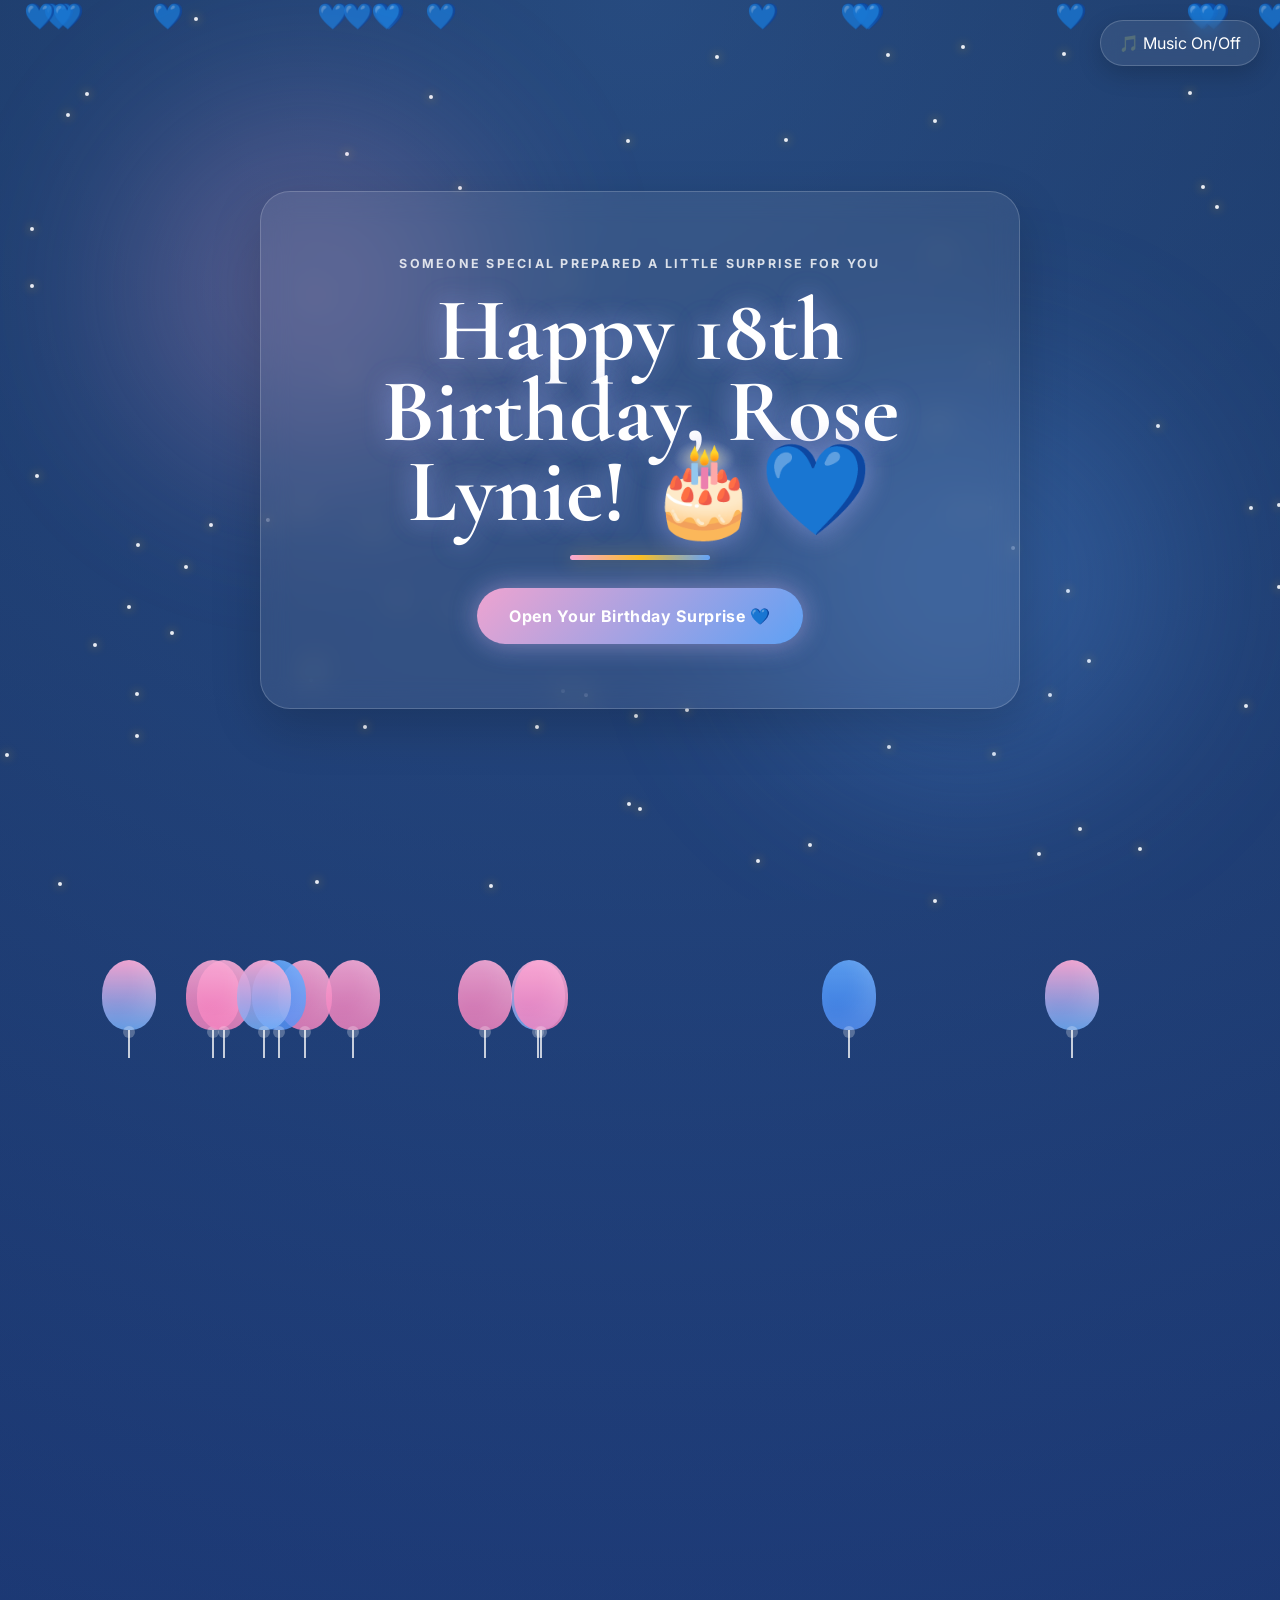
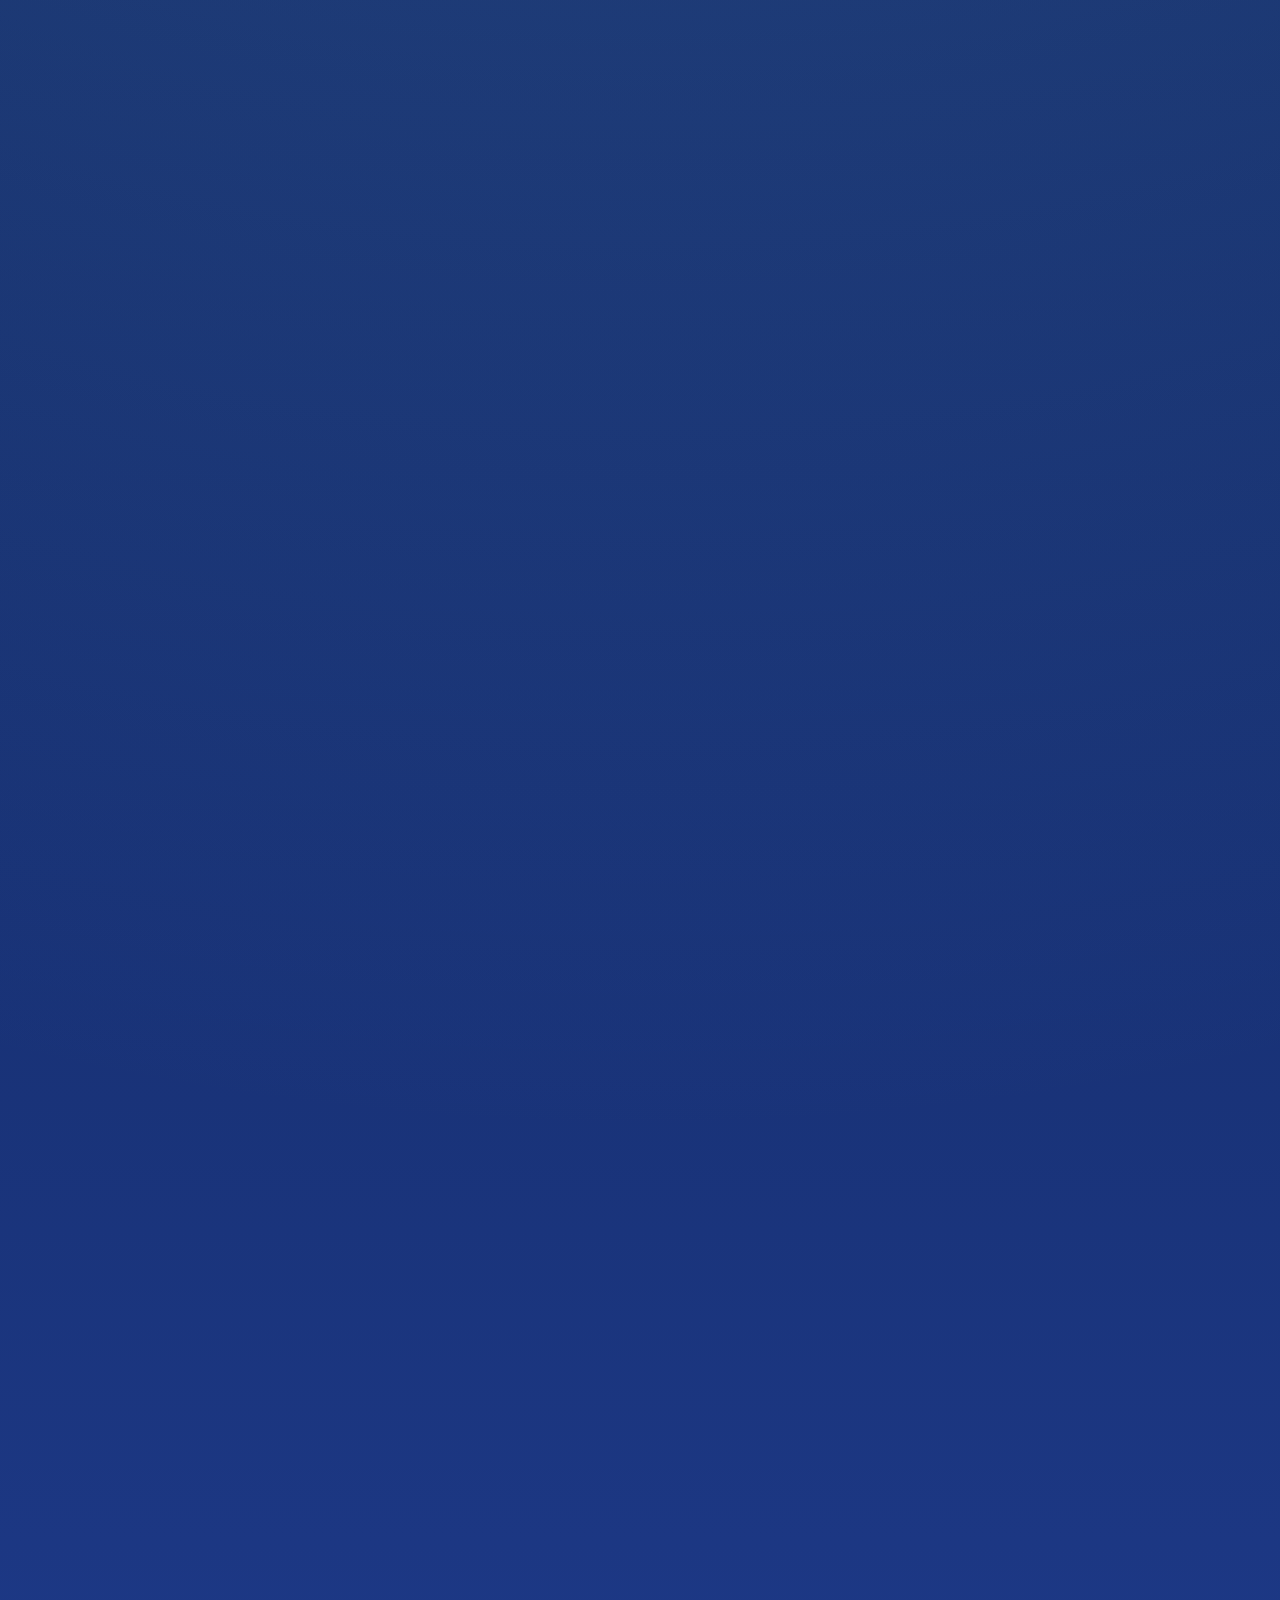
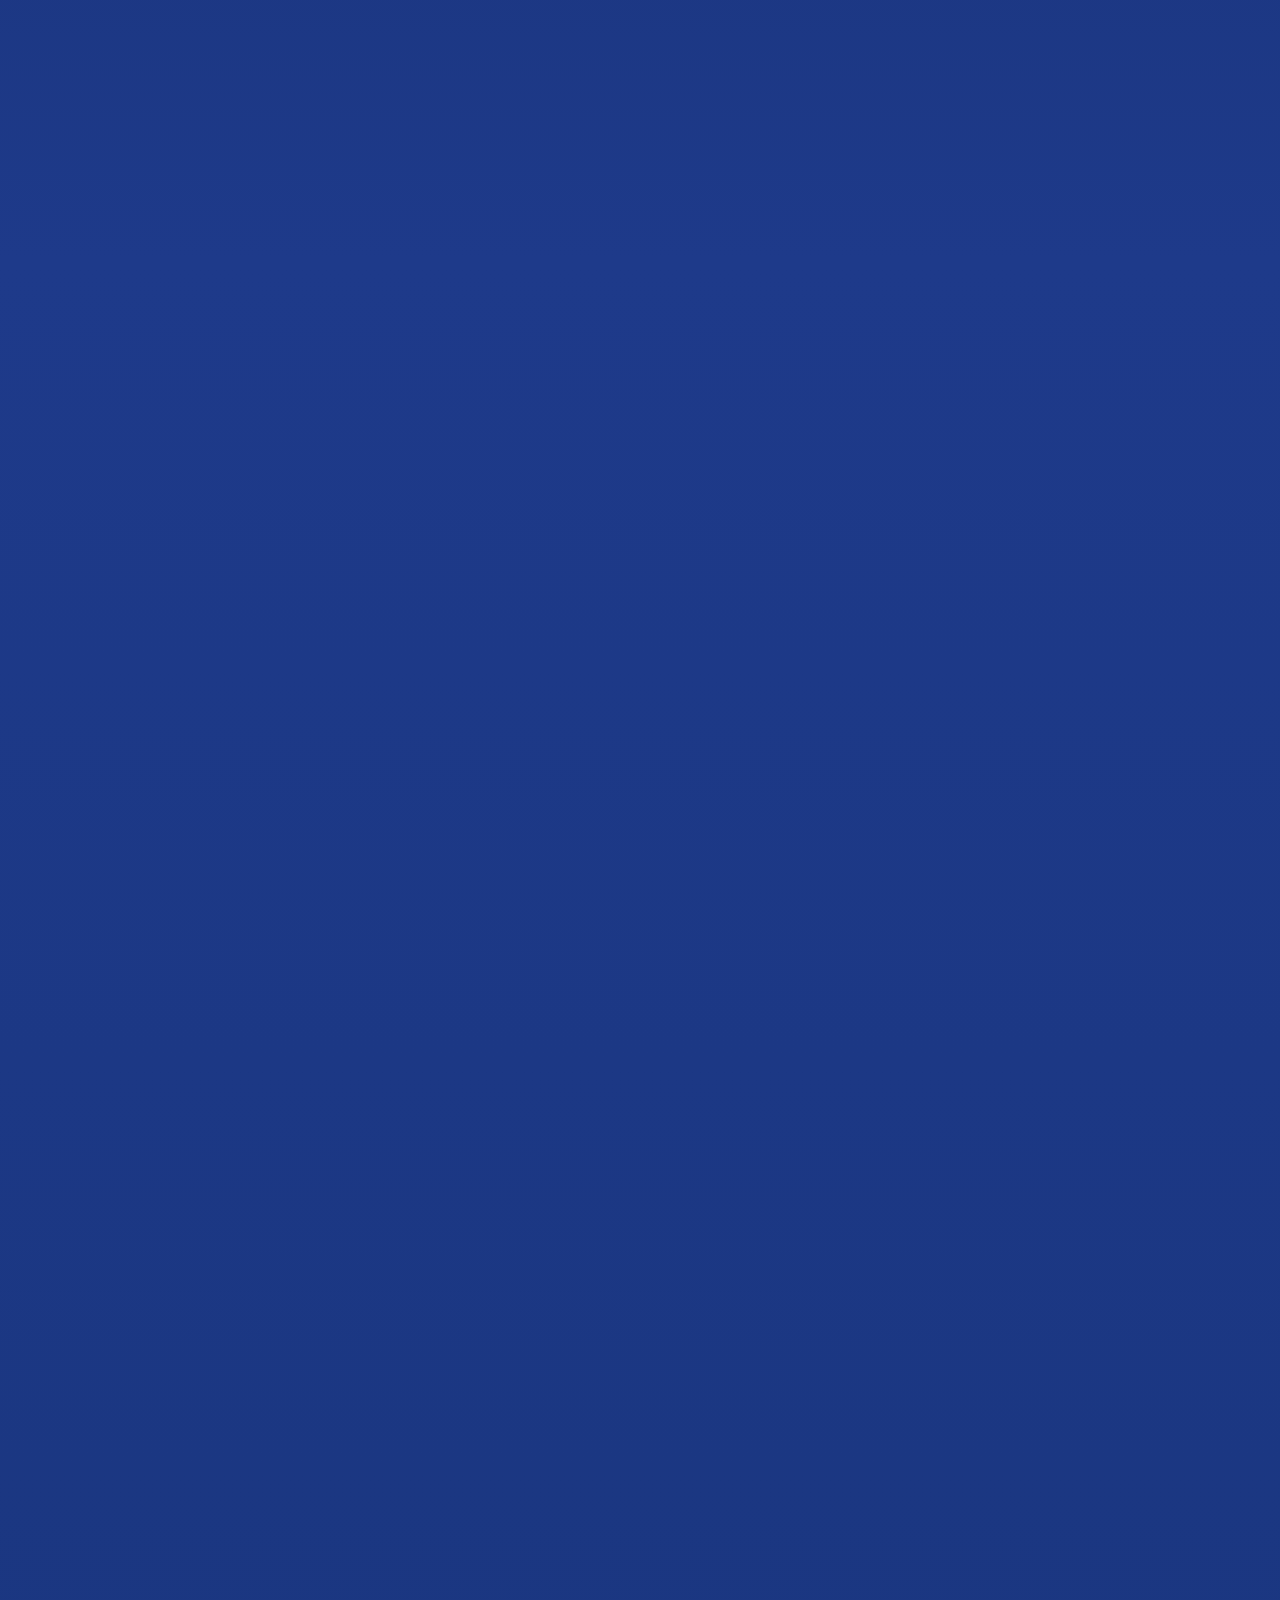
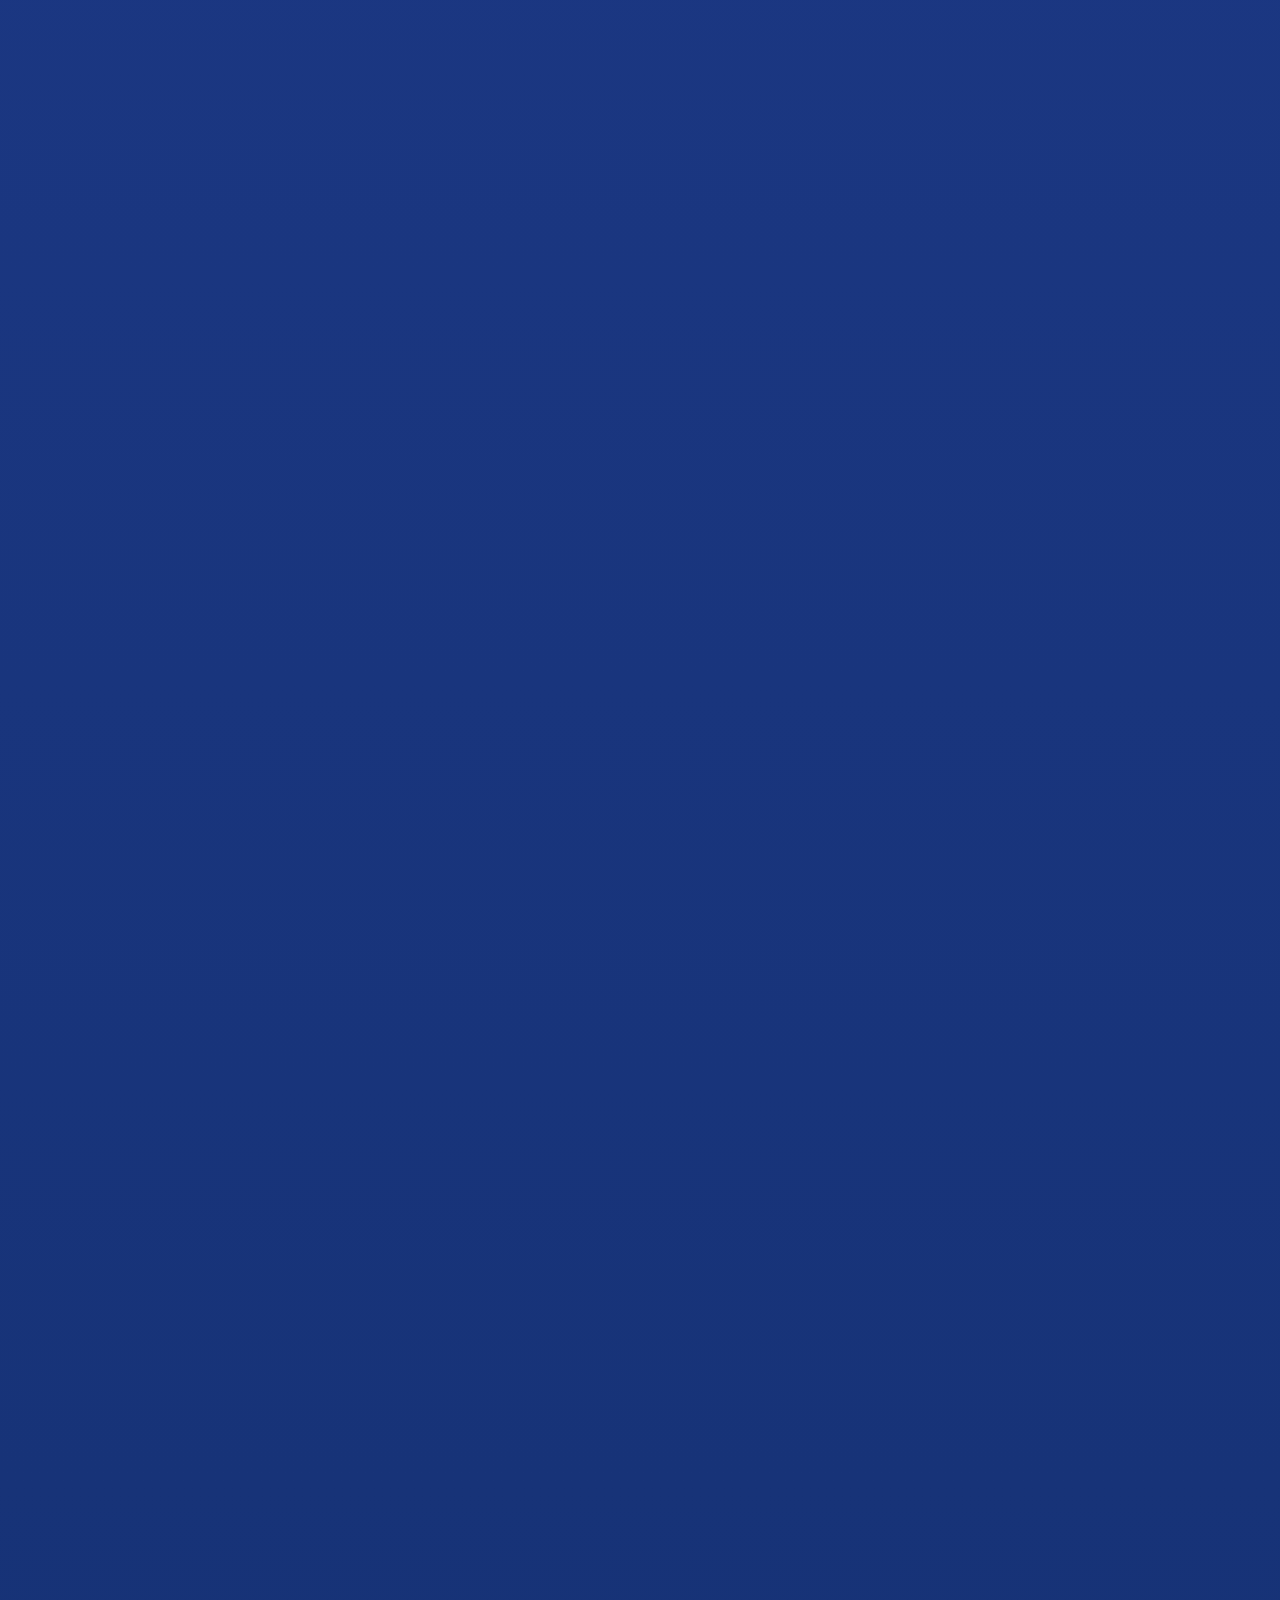
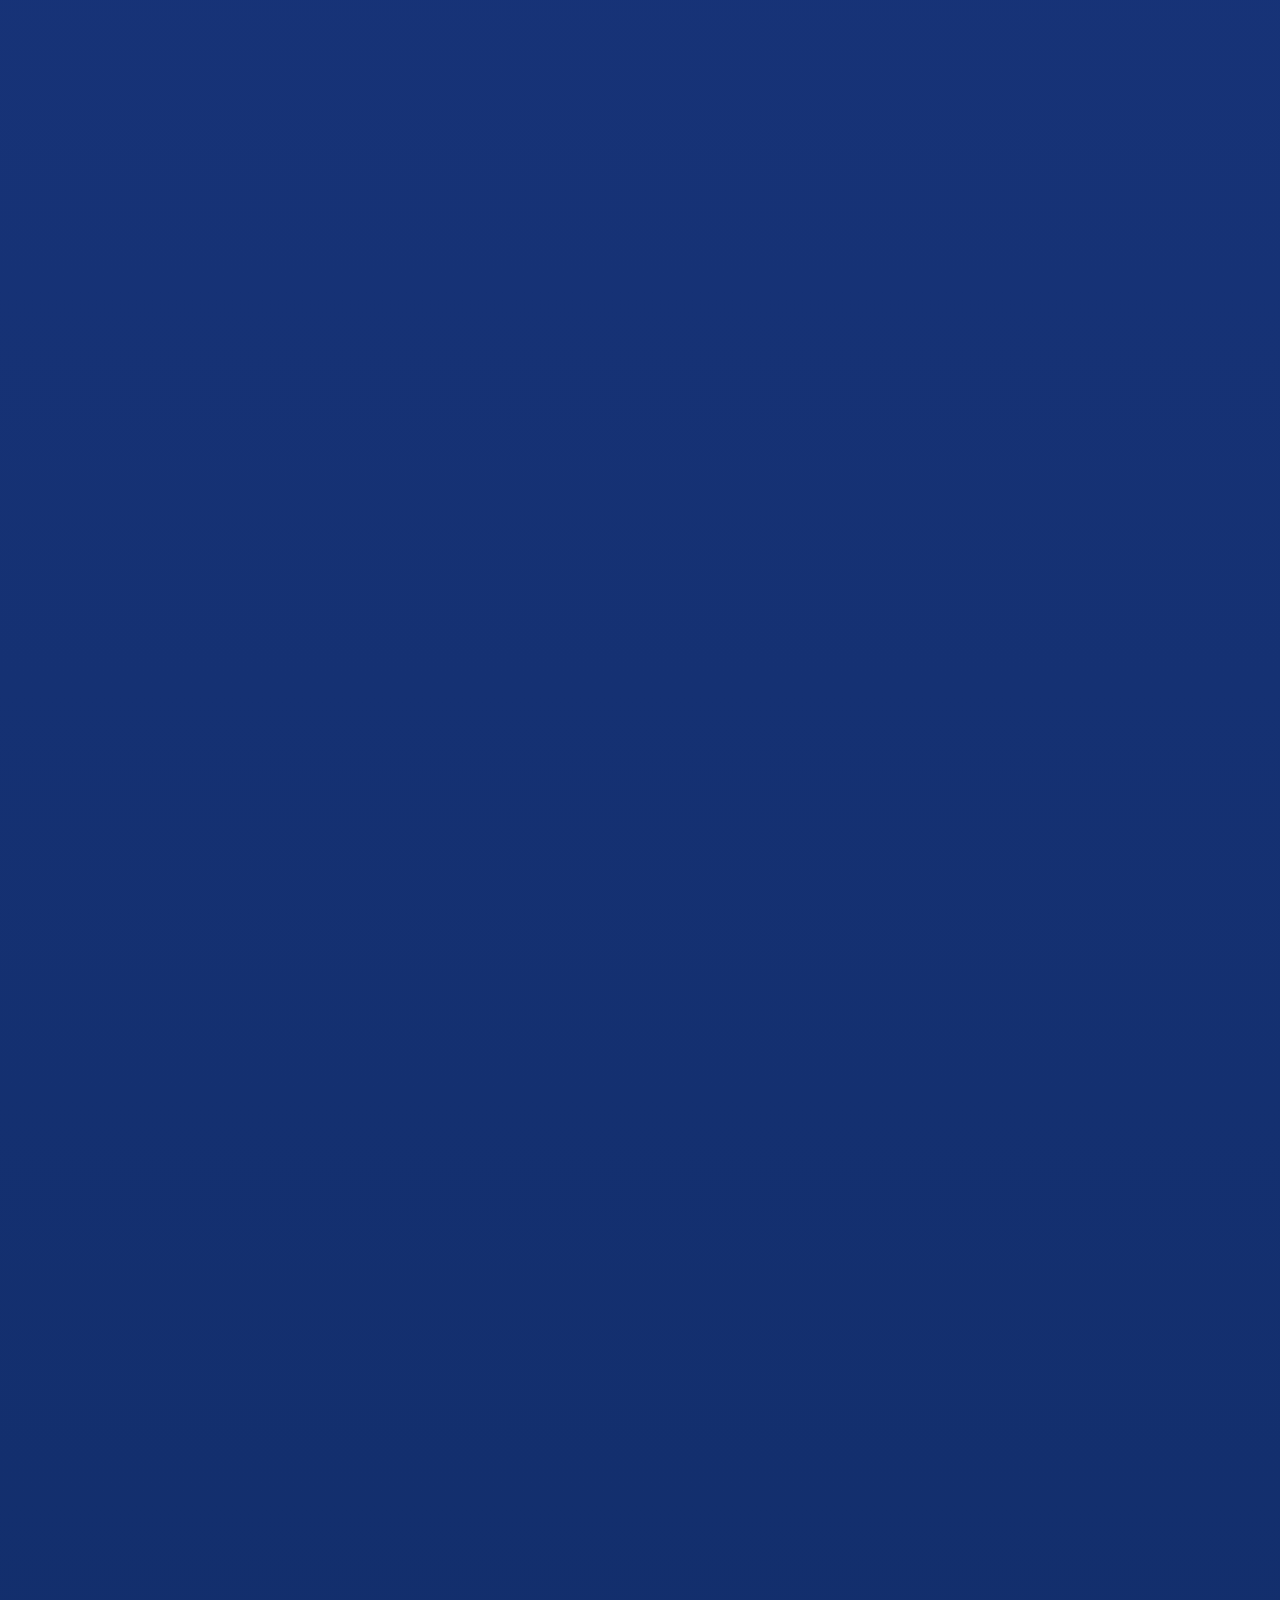
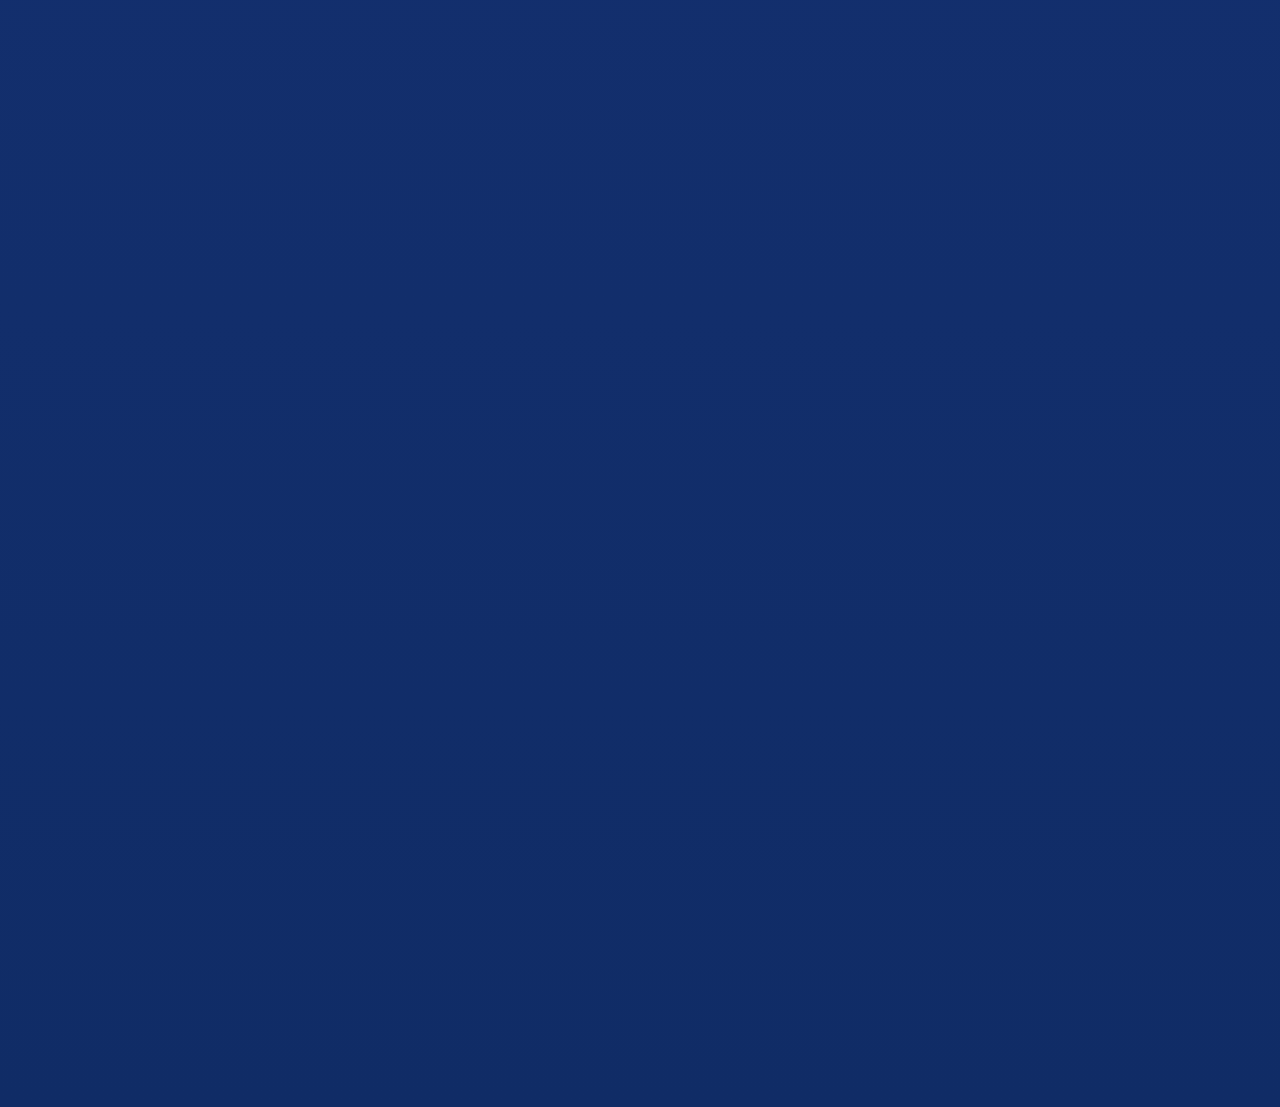
<file: index.html>
<!DOCTYPE html>
<html lang="en">
  <head>
    <meta charset="UTF-8" />
    <meta name="viewport" content="width=device-width, initial-scale=1.0" />
    <title>Happy 18th Birthday</title>
    <meta
      name="description"
      content="A romantic 18th birthday surprise for someone truly special."
    />
    <link rel="preconnect" href="https://fonts.googleapis.com" />
    <link rel="preconnect" href="https://fonts.gstatic.com" crossorigin />
    <link
      href="https://fonts.googleapis.com/css2?family=Cormorant+Garamond:wght@500;600;700&family=Inter:wght@400;500;600;700;800&display=swap"
      rel="stylesheet"
    />
    <link rel="stylesheet" href="style.css" />
  </head>
  <body>
    <div class="stars" id="stars"></div>
    <div class="heart-layer" id="heartLayer"></div>
    <div class="balloon-layer" id="balloonLayer"></div>
    <div class="confetti-layer" id="confettiLayer"></div>

    <button id="musicToggleBtn" class="music-toggle" type="button">🎵 Music On/Off</button>

    <section class="landing" id="landingSection">
      <div class="glow glow-one"></div>
      <div class="glow glow-two"></div>

      <div class="landing-card">
        <p class="landing-tag">Someone special prepared a little surprise for you</p>
        <h1 id="mainHeading">Happy 18th Birthday, Rose Lynie! 🎂💙</h1>
        <div class="divider"></div>
        <button id="openSurpriseBtn" class="primary-btn" type="button">
          Open Your Birthday Surprise 💙
        </button>
      </div>
    </section>

    <main class="page-content hidden" id="pageContent">
      <section class="message-section">
        <article class="glass-card message-card">
          <span class="badge">A Little Message For You 💙</span>
          <h2>A Little Message For You 💙</h2>

          <div class="message-body">
            <p class="typed-line" data-typing="true">Happy birthday Rose Lynie!</p>
            <p>
Una sa tanan, HAPPY BIRTHDAY GYUD NIMO! Finally, 18 na ka. Adult na gyud ka, pero para nako, ikaw gihapon tong cute nga girl nga ganahan nako i-chika, samokon, ug usahay tan-awon lang from a distance HAHAHAHA
Bitaw, jokes aside, I’m really happy nga nakaabot ka ani nga age. And honestly, I’m even happier nga nakaila ko nimo.
Kabalo ka, funny kaayo kay wala man gyud ko nag-expect nga mahimong close ta. At first, ordinary friend lang unta, pero somewhere along the way, nahimo ka nga someone special sa ako.
And I don't know if you notice it, pero naa gyud kay something nga makapadani sa imong presence. Kanang bisag simple ra imong buhaton, somehow, ma-notice gihapon nako.
Mao siguro nga usahay maglibog ko kung girl best friend ba gyud akong tawag nimo or 
girl nga akong sge ug samokon sa call pero akong gitago-tago lang ni kay maulaw sya mag pakita sa iyahang nawonh chrizz lang HAHAHAHA
Pero seriously, I really appreciate you.
            </p>
            <p>
              I appreciate your personality, your smile, your way of talking, and even those little things about you nga basin wala ka kabantay pero somehow, cute kaayo para nako.
And yes, basin moingon ka nga OA ra kaayo ko karon kay birthday nimo.
Birthday privilege nimo ni. Pwede ko mahimong sweet karon.
Pero I hope you know nga every word I’m saying here is sincere.
I want you to know nga you deserve to be happy.
You deserve people who will appreciate you, respect you, listen to you, and stay even when things aren't easy.
And if ever naa kay bad days, please don't think nga kinahanglan nimo itago tanan.
You can always talk to me.
If you're sad, chika ta.
If you're stressed, paminawon tika.
If you're happy, I want to hear about it.
If you have random stories, isulti lang nako.
If you're bored…
            </p>
            <p>
              Well, naa man ko. Samokon tika HAHAHA
And if ever you're looking for someone to make you smile, I can volunteer HAHAHA
But honestly, one thing I really admire about you is that you don't need to try too hard to be special
You're just you
And somehow, that's already enough to make someone like me smile whenever I see you
I know we're still new friends, and maybe I shouldn't be saying too much, but I don't want to miss the chance to tell you how much I appreciate having you in my life
Because sometimes, people come into our lives unexpectedly, and before we even realize it, they become someone we don't want to lose
You're becoming that kind of person to me.
And maybe that's why I care about our friendship more than I expected.
Maybe that's also why I sometimes get a little excited whenever I see your message
Maybe that's why I sometimes smile at my phone like an idiot joke lang bya ahh 
Ikaw ra gyud ang reason nganong usahay buang-buang ko'g smile sa cellphone HAHAHA
But don't let that get to your head, okay?
            </p>
            <p>
              Although,
You are pretty, so maybe you can let it get to your head a little
On your 18th birthday, I hope you realize how beautiful your life can become
You're still so young, and you have so many things ahead of you
There will be people you'll meet, places you'll go, dreams you'll chase, mistakes you'll make, and memories you'll create
I hope that through everything, you never forget your worth
Don't settle for people who make you question whether you're enough
You deserve someone who makes you feel appreciated without making you beg for it
Someone who chooses you
Someone who listens to you
Someone who makes you laugh
Someone who makes you feel safe
Someone who looks at you and thinks
She's worth keeping
            </p>
            <p>
              And honestly…
I hope someday you find someone like that.
Although…
kung ako gani, pwede ra pud HAHAHAHA
Okay, okay, joke lang! HAHAHA
Unless…
            </p>
            <p>
              Amping pirmi, okay? Ayaw kalimot nga naa ra ko diri para nimo. No matter what happens, I will always
              be happy to support you, cheer for you, and remind you that you are never alone. Your dreams matter,
              your happiness matters, and I hope you always remember how worthy you are of all the good things life has to offer.
            </p>
            <p class="typed-line" data-typing="true">
              Ug basin... naa koy gamay nga feelings nga lisod itago HUHUHUHU
            </p>
            <p>
              Anyway, I hope you achieve all the dreams you've been praying for
I hope your future is filled with success
I hope your family stays healthy
I hope you meet people who genuinely care about you
I hope you experience the kind of happiness that makes you forget about all the bad days you've had
And I hope that someday, when you're older, you'll look back at your 18th birthday and remember how happy you were
Maybe you'll even remember this long message from that one guy who was supposedly just your “samokan na friend HAHHAHHA”
And if you do remember it, I hope you smile
Because somewhere in this very long message is a guy who genuinely cares about you more than he probably should
I don't know what the future holds for us
Maybe we'll stay best friends
Maybe we'll become even closer
Maybe life will take us in different directions
Or maybe…
something unexpected might happen.
Who knows, right?
            </p>
            <p>
              For now, I'm just happy that I get to call you my girlbestfriend if ever? hehhe
And I'm thankful that I met you
So please, don't ever think you're just another person in my life
You're not
You're someone I genuinely want to see happy
Someone I want to see succeed
Someone I want to see achieve her dreams
And someone I wouldn't mind having in my life for a very, very long time
So again
Happy 18th Birthday, sa pretty girl nako na friend na sapoton na si Lynie
Yes, I said pretty girl
Don't get too kilig HAHAHAHA
Enjoy your day
Enjoy being 18
Take lots of pictures
Laugh a lot
Make memories
And please, smile today.
            </p>
            <p>
              Although, honestly
Mas ganahan ko kung ako ang reason sa imong smile.
And before I end this message, I just want to say one last thing
Thank you for coming into my life
Thank you for being my friend.
Thank you for all the little conversations and moments that we've shared
And thank you for being someone who makes ordinary days feel a little more special
I don't know if you realize it, but you're already important to me
Maybe more important than you think

So if someday you wonder if there's someone who's quietly rooting for you, cheering for you, and hoping you achieve everything you want
I'm here.
Your friend na samokan HAHHHA.
Your listener.
Your number-one supporter.
And maybe

your secret admirer chrizz lang
HAHAHAHA.

            </p>
            <p>
              I hope this year brings you more reasons to smile, more dreams to chase,
              and more love to feel than you ever imagined. Keep shining, keep being you, and always remember that someone
              is quietly so happy you exist.

              Okay, enough na kay basin ma-fall ka nako HAHHAHAHH
But seriously, happy birthday.
May God bless you with a beautiful life, protect you wherever you go, guide you in every decision, and give you the happiness that you truly deserve
Stay beautiful
Stay kind
Stay the girl that you are
And please…
don't change too much, kay basin samot ko ma-fall huhu
Happy 18th birthday sa imoha Lynie
Enjoy your day, pretty. You deserve it.
18 ka na, pero bawal gihapon ko nimo kalimtan.
            </p>
          </div>
        </article>
      </section>

      <section class="memories-section">
        <div class="section-heading">
          <span class="badge">Memories</span>
          <h3>Our Little Memories 📸</h3>
        </div>

        <div class="gallery-grid">
          <figure class="memory-card">
            <img src="p1.png" alt="Memory 1" />
            <figcaption>Just another reason to smile.</figcaption>
          </figure>
          <figure class="memory-card">
            <img src="p2.png" alt="Memory 2" />
            <figcaption>A moment I'll always remember.</figcaption>
          </figure>
          <figure class="memory-card">
            <img src="p6.png" alt="Memory 3" />
            <figcaption>One of my favorite memories.</figcaption>
          </figure>
        </div>
      </section>

      <section class="reasons-section reveal-on-scroll">
        <div class="section-heading">
          <span class="badge">18 Reasons</span>
          <h3>Why You’re So Special ✨</h3>
        </div>

        <div class="reasons-grid" id="reasonsGrid"></div>
      </section>

      <section class="cake-section reveal-on-scroll">
        <div class="section-heading">
          <span class="badge">Birthday Time</span>
          <h3>18 Sweet Wishes 🎂</h3>
        </div>

        <div class="cake-wrapper">
          <div class="cake" aria-label="Animated birthday cake with 18 candles">
            <div class="candle" style="--left: 8%;"><span class="flame"></span></div>
            <div class="candle" style="--left: 16%;"><span class="flame"></span></div>
            <div class="candle" style="--left: 24%;"><span class="flame"></span></div>
            <div class="candle" style="--left: 32%;"><span class="flame"></span></div>
            <div class="candle" style="--left: 40%;"><span class="flame"></span></div>
            <div class="candle" style="--left: 48%;"><span class="flame"></span></div>
            <div class="candle" style="--left: 56%;"><span class="flame"></span></div>
            <div class="candle" style="--left: 64%;"><span class="flame"></span></div>
            <div class="candle" style="--left: 72%;"><span class="flame"></span></div>
            <div class="candle" style="--left: 80%;"><span class="flame"></span></div>
            <div class="candle" style="--left: 88%;"><span class="flame"></span></div>
            <div class="candle" style="--left: 12%;"><span class="flame"></span></div>
            <div class="candle" style="--left: 20%;"><span class="flame"></span></div>
            <div class="candle" style="--left: 28%;"><span class="flame"></span></div>
            <div class="candle" style="--left: 36%;"><span class="flame"></span></div>
            <div class="candle" style="--left: 44%;"><span class="flame"></span></div>
            <div class="candle" style="--left: 52%;"><span class="flame"></span></div>
            <div class="candle" style="--left: 60%;"><span class="flame"></span></div>
            <div class="cake-top"></div>
            <div class="cake-middle"></div>
            <div class="cake-bottom"></div>
          </div>

          <button id="wishBtn" class="wish-btn" type="button">Make a Wish 🕯️</button>
          <p id="wishMessage" class="wish-message hidden">
            I hope your wish comes true. You deserve it.
          </p>
        </div>
      </section>

      <section class="surprise-section">
        <button id="finalSurpriseBtn" class="surprise-btn" type="button">One Last Surprise 🎁</button>

        <div id="finalReveal" class="final-reveal hidden">
          <p class="reveal-line reveal-first">Okay... one last thing.</p>
          <p class="reveal-line">You're not just my friend anymore...</p>
          <p class="reveal-line">
        Wait… naa pa diay koy last surprise para nimo.

Ug before gyud ko mo-end ani nga message, naa koy last surprise para nimo.
Karon, wala ni joke. Gusto lang gyud nako nga basahon nimo ni hinay-hinay
Salamat kay nahimo kang part sa akong life, bisan bag-o pa ta nagkaila. Salamat sa friendship nga wala gyud nako gi-expect nga mahitabo. Salamat sa atong mga storya, mga katawa, random nga chika, ug bisan sa mga gagmay nga moments nga basin para nimo ordinaryo ra, pero para nako, memories na gihapon
Basin wala ka kabantay, pero usahay, ang imong presence alone kay makapa-better sa adlaw sa usa ka tawo
Ug ako, usa ko ana
Dili ko kabalo kung asa ta dad-on sa life puhon. Basin mas mahimong close pa ta, basin mahimong busy ta sa atong tagsa-tagsa ka kinabuhi, or basin puhon, magkatawa ta kung mahinumdoman nato kung giunsa ba gyud ta pagkahimong friends
Pero bisan unsa pa mahitabo sa future, gusto nako nga mahibaw-an nimo nga thankful gyud ko nga nakaila ko nimo
Ug kung moabot ang panahon nga mahimong lisod ang life para nimo, hinaot nga mahinumdoman nimo ang girl nga nag-18 karon
Hinumdumi nga strong ka
Hinumdumi nga naa kay mga tawo nga nahigugma ug nag-care nimo
Hinumdumi nga naa kay mga tawo nga nagtuo nimo
Ug hinumdumi nga dili kinahanglan perfect ka para ma-deserve nimo ang mga nindot nga butang sa life
Deserve nimo mahimong happy bisan sa mga adlaw nga feeling nimo dili ka deserving sa happiness
Deserve nimo ang kindness bisan usahay ikaw mismo kay harsh kaayo sa imong kaugalingon
Ug deserve nimo ang mga tawo nga mopabilin, dili lang kung okay ang tanan, pero labi na kung dili okay ang tanan
Mao na akong wish para nimo as your friend: hinaot nga dili nimo mawala ang maayong heart nga naa nimo
Padayon nga mahimong kind
Padayon nga magdamgo
Padayon nga mukatawa
Padayon nga mutuo sa imong kaugalingon
Ug bisag unsa pa kadako imong maabot puhon, hinaot nga dili nimo makalimtan ang simple nga version sa imong kaugalingon nga gusto ra mahimong happy ug gusto pud makahatag ug happiness sa mga tawo sa iyang palibot
Ug kung puhon maabot na nimo tanan nga imong gipangandoy, hinaot nga mahinumdoman nimo nga naa'y usa ka friend nga hilom lang nga nag-support ug nag-cheer para nimo gikan pa sa sinugdanan
Ako to
Basin dili nako pirmi isulti
Basin mas hilig ko mag-joke-joke.
Basin usahay samokon tika AHHAHHAHAHAH
Pero seryoso, gusto gyud nako makita ka nga mag-succeed
Gusto nako makita ka nga happy
Gusto nako makita ka nga mahimong person nga gusto nimo mahimong puhon
Ug bisan unsa pa ang mahitabo sa future, thankful gihapon ko nga sa usa ka point sa akong life, nakaila ko ug someone like you.
Mao ni akong last birthday wish para nimo
Hinaot nga ang sunod nga mga chapter sa imong life mas mahimong malinawon ug mas nindot kaysa sa mga chapter nga imong naagian. Hinaot nga hatagan ka ug courage nga sundon imong mga dreams, strength nga atubangon imong mga struggles, ug mga tawo nga tinuod gyud nga maka-appreciate sa kung kinsa ka
Ug kung puhon malibog ka sa imong life, hinaot nga mahinumdoman nimo ni
Dili kinahanglan nga kabalo na ka sa tanan karon. 18 pa ka. Bag-o pa gyud nagsugod imong storya
So go and live it
Masayop ka
Makat-on ka
Mukatawa ka
Maghimo ka ug memories
I-enjoy nimo imong life
Ug labaw sa tanan
pagmalipayon
Salamat kay nagpabilin kang ikaw.
Salamat kay nahimo kang friend nako.
Ug salamat kay nahimo kang usa sa mga tawo nga thankful kaayo ko nga akong nakaila
Happy birthday. Welcome to 18
And one last thing
Kung puhon huna huna ka balik ani nga message, unta nga dili lang nimo mahinumdoman ang mga words nga akong gisulti.
unta nga mahinumdoman nimo nga sa imong 18th birthday, naa'y usa ka friend nga tinuod gyud nga nalipay nga naa ka sa iyang life.
And before gyud nako tapuson ni nga message, naa pa koy usa ka last surprise para nimo
Wala lang gyud ko kabalo unsaon pag-ingon kay basin mausab ang atong friendship, or basin mahimong awkward na ta after ani. Pero gusto nako nga sa imong special day, mahimong honest ko nimo sa akong gibati
Kabalo ka, sa sinugdanan, happy ra gyud ko nga nahimo kang friend nako. Ganahan ko makig-chika nimo, malingaw ko sa atong mga conversation, ug malipay ko bisan sa mga simple nga moments nga atong ma-share
Pero sa kadugayan, nakabantay ko nga lahi na diay akong gibati para nimo
Kanang usahay, makadawat lang kog message gikan nimo, makapahiyom na ko. Kanang maghulat ko nga maka-chika tika, ug usahay, bisan simple ra imong isulti, mahinumdoman gihapon nako
Mao nang gusto na gyud nako isulti ang tinuod
Lynie, naa koy crush nimo. Ikaw gyud akong ganahan.
HAHAHAHA, mao na gyud ni. Wala na koy lusot!
Pero bitaw, gusto nako nga masabtan nimo nga dili ni nako gisulti aron pugson ka nga ganahan pud ka nako. Dili pud ko nag-expect nga kinahanglan nimo tubagon dayon akong feelings.
Kabalo ko nga naa kay mga ginikanan nga strikto, ug nasabtan nako nga naa kay mga butang nga kinahanglan nimo respetuhon ug mga limitasyon nga kinahanglan sundon. Dili nako gusto nga mahimong hinungdan sa imong problema sa inyong balay, ug dili pud nako gusto nga ibutang tika sa sitwasyon nga kinahanglan ka mamili tali sa imong family ug sa atong friendship
I respect you, your family, and your boundaries
Dili tika hangyoon nga magtago-tago para lang nako, ug dili tika pugson nga buhaton ang mga butang nga dili ka komportable. Kung friendship lang sa ang kaya nimo karon, okay ra gyud nako. Mas importante para nako nga komportable ka ug malinawon imong hunahuna kaysa magdali ta sa usa ka butang nga dili pa angay sa panahon
Dili man kinahanglan nga magdali ang tanan, di ba? Usahay, mas nindot nga hinay-hinay lang, magkaila pa ta pag-ayo, magtinahuray, ug pasagdan ang panahon nga ipakita kung asa ta padulong
Dili ko makasaad nga perfect ko nga tawo, pero makasaad ko nga maningkamot ko nga mahimong sincere ug respetado sa imong feelings. Dili nako gusto nga mahimong pressure ang akong pagkagusto nimo. Gusto nako nga kung makigstorya ka nako, malipay ka ug komportable ka, dili kay mabug-atan ka sa akong gibati
Ug kung dili pa gyud ka ready sa bisan unsang romantic nga butang, respetuhon nako na.
Kay para nako, ang tinuod nga pagkagusto sa usa ka tawo dili lang kay gusto nimo nga mahimong imoha siya. Apil pud ana ang pagrespeto sa iyang panahon, iyang desisyon, ug sa mga butang nga importante sa iyang kinabuhi
Mao nang dili tika pagadali-on. Dili kinahanglan nga karon dayon naa nay label ang atong friendship. Malipay gihapon ko nga makaila pa tika ug mahimong part sa imong life isip friend
Pero syempre, dili nako ikalimod nga malipay ko kung puhon, kung ready na ka ug kung okay ra sa imong situation, hatagan pud ko nimo ug chance nga mahimong mas special pa kaysa kuya2 HAHAHAHA
For now, gusto lang nako nga ma-enjoy nimo imong 18th birthday. Amping pirmi, pag-focus sa imong dreams, paminawa ang mga tambag sa imong family, ug ayaw kalimti nga naa kay kaugalingong future nga angay nimo paningkamotan
Ug bisan unsa pa ang imong tubag sa akong confession, thankful gihapon ko nga nakaila ko nimo
And again Happy 18th birthday sa girl nga akong giila isip maldita na friend, pero sa tinuod lang, naa na diay koy crush
Thank you kay nahimo kang part sa akong life. I hope nga daghan pa ta'g memories nga buhaton, daghan pa ta'g kataw-an, ug daghan pa ta'g mahibaw-an bahin sa usag usa
And who knows? Basin ang panahon maoy motubag sa mga pangutana nga dili pa nato matubag karon
Pero for now, walay pressure, walay pagdali, ug walay kinahanglan nga usbon dayon
Gusto lang tika nga mahibaw-an nga ganahan ko nimo, sincere ko sa akong gibati, ug respetuhon nako kung unsa man ang imong desisyon
Happy birthday, pretty girl. Amping kanunay, ug hinaot nga mahimong nindot ug malipayon ang imong bag-ong chapter sa life
And yes, surprise gyud ni kay ang imong kuya2 nga sige ra'g joke-joke, ni-confess na gyud sa katapusan HAHAHAHA
I like you, and I'm happy nga nakaila ko nimo. That's my little birthday surprise for you 🤍</p>
        </div>
      </section>

      <footer class="final-footer">
        <p>Happy 18th Birthday, Rose Lynie! 🎂💙</p>
        <p>Keep smiling. Keep being you.</p>
        <p>And always remember...</p>
        <p>Someone out here is secretly very happy that you exist. 💙</p>
      </footer>
    </main>

    <script src="script.js"></script>
  </body>
</html>
</file>
<file: style.css>
:root {
  --deep-blue: #1E3A8A;
  --deep-blue-2: #142d6d;
  --sky-blue: #60A5FA;
  --soft-pink: #F9A8D4;
  --white: #FFFFFF;
  --gold: #FBBF24;
  --navy-soft: rgba(30, 58, 138, 0.7);
  --pink-soft: rgba(249, 168, 212, 0.28);
  --glass: rgba(255, 255, 255, 0.08);
  --glass-border: rgba(255, 255, 255, 0.18);
  --shadow: rgba(11, 26, 74, 0.4);
}

* {
  box-sizing: border-box;
  margin: 0;
  padding: 0;
}

html {
  scroll-behavior: smooth;
}

body {
  font-family: "Inter", sans-serif;
  background: radial-gradient(circle at top, rgba(96, 165, 250, 0.35), transparent 30%),
    linear-gradient(180deg, #081a3d 0%, var(--deep-blue) 38%, #102c66 100%);
  color: var(--white);
  min-height: 100vh;
  overflow-x: hidden;
  position: relative;
}

img {
  max-width: 100%;
  display: block;
}

button {
  font: inherit;
  cursor: pointer;
  border: none;
  transition: transform 0.25s ease, box-shadow 0.25s ease, opacity 0.25s ease;
}

button:hover {
  transform: translateY(-2px);
}

button:active {
  transform: translateY(1px) scale(0.99);
}

.hidden {
  opacity: 0;
  visibility: hidden;
  pointer-events: none;
  transform: translateY(30px);
}

.visible {
  opacity: 1;
  visibility: visible;
  pointer-events: auto;
  transform: translateY(0);
}

.stars,
.heart-layer,
.balloon-layer,
.confetti-layer {
  position: fixed;
  inset: 0;
  pointer-events: none;
  z-index: 0;
}

.star {
  position: absolute;
  width: 4px;
  height: 4px;
  border-radius: 50%;
  background: rgba(255, 255, 255, 0.9);
  box-shadow: 0 0 10px rgba(251, 191, 36, 0.8);
  animation: twinkle 3s ease-in-out infinite alternate;
}

@keyframes twinkle {
  0% {
    transform: scale(0.7);
    opacity: 0.4;
  }
  100% {
    transform: scale(1.5);
    opacity: 1;
  }
}

.heart {
  position: absolute;
  font-size: clamp(1.1rem, 2vw, 1.7rem);
  opacity: 0.8;
  animation: floatHeart 12s linear infinite;
}

@keyframes floatHeart {
  0% {
    transform: translateY(100vh) scale(0.8) rotate(12deg);
    opacity: 0;
  }
  15% {
    opacity: 0.8;
  }
  100% {
    transform: translateY(-20vh) scale(1.2) rotate(-12deg);
    opacity: 0;
  }
}

.balloon {
  position: absolute;
  bottom: -130px;
  width: 54px;
  height: 70px;
  border-radius: 50% 50% 45% 45%;
  background: linear-gradient(180deg, rgba(249, 168, 212, 0.95), rgba(96, 165, 250, 0.8));
  box-shadow: inset -12px -12px 20px rgba(255, 255, 255, 0.12);
  animation: balloonFloat 14s ease-in-out infinite;
}

.balloon:nth-child(3n) {
  background: linear-gradient(180deg, rgba(96, 165, 250, 0.9), rgba(59, 130, 246, 0.8));
}

.balloon:nth-child(2n) {
  background: linear-gradient(180deg, rgba(249, 168, 212, 0.9), rgba(244, 114, 182, 0.8));
}

.balloon::before {
  content: "";
  position: absolute;
  width: 2px;
  height: 28px;
  background: rgba(255, 255, 255, 0.75);
  left: 50%;
  bottom: -28px;
  transform: translateX(-50%);
}

.balloon::after {
  content: "";
  position: absolute;
  width: 12px;
  height: 12px;
  border-radius: 50%;
  background: rgba(255, 255, 255, 0.25);
  left: 50%;
  bottom: -8px;
  transform: translateX(-50%);
}

@keyframes balloonFloat {
  0% {
    transform: translate(0, 0) scale(0.7);
    opacity: 0;
  }
  15% {
    opacity: 1;
  }
  100% {
    transform: translate(20px, -120vh) scale(1.12);
    opacity: 0;
  }
}

.confetti-piece {
  position: absolute;
  top: -30px;
  width: 12px;
  height: 18px;
  border-radius: 6px;
  animation: confettiFall 2.8s ease-in forwards;
}

@keyframes confettiFall {
  0% {
    transform: translate3d(0, 0, 0) rotate(0deg);
    opacity: 1;
  }
  100% {
    transform: translate3d(var(--x), 110vh, 0) rotate(540deg);
    opacity: 0;
  }
}

.music-toggle {
  position: fixed;
  top: 20px;
  right: 20px;
  z-index: 20;
  padding: 12px 18px;
  border-radius: 999px;
  background: rgba(255, 255, 255, 0.08);
  border: 1px solid var(--glass-border);
  color: var(--white);
  box-shadow: 0 8px 24px rgba(0, 0, 0, 0.18);
  backdrop-filter: blur(10px);
}

.landing {
  min-height: 100vh;
  display: grid;
  place-items: center;
  position: relative;
  z-index: 1;
  padding: 24px 18px;
  overflow: hidden;
}

.glow {
  position: absolute;
  filter: blur(90px);
  opacity: 0.5;
  border-radius: 50%;
  animation: glowMove 10s ease-in-out infinite alternate;
}

.glow-one {
  width: 360px;
  height: 360px;
  background: rgba(249, 168, 212, 0.45);
  top: 12%;
  left: 10%;
}

.glow-two {
  width: 420px;
  height: 420px;
  background: rgba(96, 165, 250, 0.45);
  right: 8%;
  bottom: 12%;
}

@keyframes glowMove {
  from {
    transform: translateY(0) scale(1);
  }
  to {
    transform: translateY(-20px) scale(1.1);
  }
}

.landing-card {
  width: min(760px, 100%);
  text-align: center;
  background: rgba(255, 255, 255, 0.08);
  border: 1px solid var(--glass-border);
  border-radius: 30px;
  padding: clamp(28px, 5vw, 64px);
  box-shadow: 0 18px 50px rgba(0, 0, 0, 0.18);
  backdrop-filter: blur(14px);
  position: relative;
  z-index: 2;
}

.landing-tag {
  color: rgba(255, 255, 255, 0.82);
  text-transform: uppercase;
  letter-spacing: 0.18em;
  font-size: 0.78rem;
  font-weight: 700;
}

h1 {
  margin-top: 20px;
  font-family: "Cormorant Garamond", serif;
  font-size: clamp(3rem, 7vw, 7rem);
  line-height: 0.9;
  color: var(--white);
  text-shadow: 0 0 26px rgba(96, 165, 250, 0.42), 0 0 30px rgba(249, 168, 212, 0.32);
}

.divider {
  width: 140px;
  height: 5px;
  margin: 22px auto 28px;
  border-radius: 999px;
  background: linear-gradient(90deg, var(--soft-pink), var(--gold), var(--sky-blue));
  box-shadow: 0 0 20px rgba(251, 191, 36, 0.4);
}

.primary-btn,
.wish-btn,
.surprise-btn {
  border-radius: 999px;
  padding: 18px 32px;
  font-weight: 700;
  letter-spacing: 0.04em;
  color: var(--white);
  background: linear-gradient(135deg, rgba(249, 168, 212, 0.95), rgba(96, 165, 250, 0.95));
  box-shadow: 0 0 24px rgba(249, 168, 212, 0.35), 0 0 30px rgba(96, 165, 250, 0.3);
}

.page-content {
  width: min(1180px, calc(100% - 28px));
  margin: 0 auto 80px;
  position: relative;
  z-index: 1;
  transition: all 0.7s ease;
}

.message-section,
.memories-section,
.cake-section,
.surprise-section {
  margin-top: 30px;
}

.envelope-wrapper {
  display: flex;
  justify-content: center;
  margin-bottom: 28px;
}

.envelope {
  position: relative;
  width: min(90vw, 520px);
  height: 290px;
  border-radius: 24px;
  background: linear-gradient(180deg, rgba(255, 255, 255, 0.12), rgba(255, 255, 255, 0.05));
  border: 1px solid var(--glass-border);
  overflow: hidden;
  box-shadow: 0 22px 58px rgba(9, 18, 49, 0.38);
  cursor: pointer;
}

.envelope::before,
.envelope::after {
  content: "";
  position: absolute;
  inset: 0;
}

.envelope::before {
  background: linear-gradient(135deg, transparent 49.8%, rgba(249, 168, 212, 0.22) 50%, transparent 50.4%);
  clip-path: polygon(0 0, 50% 62%, 100% 0, 100% 100%, 0 100%);
}

.envelope::after {
  background: linear-gradient(225deg, transparent 49.8%, rgba(96, 165, 250, 0.2) 50%, transparent 50.4%);
  clip-path: polygon(0 0, 100% 0, 50% 62%);
}

.envelope-flap {
  position: absolute;
  inset: 0;
  clip-path: polygon(0 0, 50% 62%, 100% 0);
  background: linear-gradient(180deg, rgba(249, 168, 212, 0.7), rgba(214, 233, 255, 0.8));
  transform-origin: top center;
  transform: rotateY(0deg);
  transition: transform 0.9s ease;
  z-index: 2;
}

.envelope.opened .envelope-flap {
  transform: rotateY(180deg);
}

.letter {
  position: absolute;
  left: 50%;
  top: 57%;
  width: min(82%, 360px);
  padding: 22px 18px;
  background: rgba(255, 255, 255, 0.2);
  border: 1px solid rgba(255, 255, 255, 0.2);
  border-radius: 18px;
  transform: translate(-50%, -50%) rotate(-1deg);
  box-shadow: 0 18px 36px rgba(8, 18, 49, 0.2);
  opacity: 0;
  transition: opacity 0.7s ease, transform 0.7s ease;
}

.envelope.opened .letter {
  opacity: 1;
  transform: translate(-50%, -50%) rotate(0deg);
}

.letter-inner {
  position: relative;
  min-height: 120px;
  display: grid;
  place-items: center;
  text-align: center;
}

.stamp {
  position: absolute;
  right: 12px;
  top: 10px;
  font-size: 1.8rem;
}

.letter p {
  font-size: 1.02rem;
  line-height: 1.6;
  color: var(--white);
  font-weight: 600;
}

.glass-card {
  background: rgba(255, 255, 255, 0.08);
  border: 1px solid var(--glass-border);
  border-radius: 30px;
  box-shadow: 0 20px 50px rgba(10, 20, 46, 0.22);
  backdrop-filter: blur(16px);
}

.message-card {
  padding: clamp(22px, 4vw, 44px);
}

.badge {
  display: inline-block;
  padding: 10px 16px;
  border-radius: 999px;
  background: rgba(249, 168, 212, 0.15);
  border: 1px solid rgba(249, 168, 212, 0.55);
  color: var(--soft-pink);
  letter-spacing: 0.08em;
  text-transform: uppercase;
  font-size: 0.7rem;
  font-weight: 700;
}

.message-card h2,
.section-heading h3 {
  margin-top: 16px;
  font-family: "Cormorant Garamond", serif;
  font-size: clamp(2.4rem, 4vw, 3.4rem);
  line-height: 1;
  text-align: center;
}

.message-body {
  margin-top: 28px;
  display: grid;
  gap: 18px;
}

.message-body p {
  color: rgba(255, 255, 255, 0.9);
  line-height: 1.9;
  font-size: clamp(1.02rem, 2vw, 1.18rem);
}

.typed-line {
  color: var(--soft-pink) !important;
  font-weight: 700;
}

.section-heading {
  text-align: center;
  margin: 26px 0 20px;
}

.gallery-grid {
  display: grid;
  grid-template-columns: repeat(3, minmax(180px, 1fr));
  gap: 18px;
  margin-top: 30px;
}

.reveal-on-scroll {
  opacity: 0;
  transform: translateY(28px);
  transition: opacity 0.7s ease, transform 0.7s ease;
}

.reveal-on-scroll.is-visible {
  opacity: 1;
  transform: translateY(0);
}

.reasons-grid {
  display: grid;
  grid-template-columns: repeat(3, minmax(160px, 1fr));
  gap: 18px;
  margin-top: 28px;
}

.reason-card {
  position: relative;
  padding: 22px 18px;
  border-radius: 22px;
  background: linear-gradient(180deg, rgba(255, 255, 255, 0.1), rgba(96, 165, 250, 0.08));
  border: 1px solid rgba(255, 255, 255, 0.15);
  box-shadow: 0 12px 26px rgba(5, 12, 32, 0.18);
  text-align: center;
  color: var(--white);
  transition: transform 0.3s ease, border-color 0.3s ease, box-shadow 0.3s ease;
}

.reason-card:nth-child(3n + 1) {
  border-color: rgba(249, 168, 212, 0.42);
}

.reason-card:nth-child(3n + 2) {
  border-color: rgba(96, 165, 250, 0.42);
}

.reason-card:nth-child(3n + 3) {
  border-color: rgba(251, 191, 36, 0.42);
}

.reason-card:hover {
  transform: translateY(-6px) rotate(-1deg);
  border-color: rgba(255, 255, 255, 0.35);
  box-shadow: 0 16px 36px rgba(249, 168, 212, 0.12);
}

.reason-number {
  display: inline-flex;
  align-items: center;
  justify-content: center;
  width: 42px;
  height: 42px;
  margin-bottom: 12px;
  border-radius: 50%;
  font-weight: 800;
  background: linear-gradient(135deg, var(--soft-pink), var(--sky-blue));
  color: var(--deep-blue-2);
}

.reason-card p {
  font-size: 0.96rem;
  line-height: 1.6;
  color: rgba(255, 255, 255, 0.9);
}

.memory-card {
  position: relative;
  overflow: hidden;
  border-radius: 24px;
  border: 1px solid rgba(255, 255, 255, 0.2);
  background: rgba(255, 255, 255, 0.04);
  box-shadow: 0 18px 35px rgba(0, 0, 0, 0.18);
  transition: transform 0.4s ease, box-shadow 0.4s ease, border-color 0.4s ease;
}

.memory-card:hover {
  transform: translateY(-6px) scale(1.01);
  border-color: rgba(249, 168, 212, 0.7);
  box-shadow: 0 0 30px rgba(249, 168, 212, 0.2), 0 18px 35px rgba(0, 0, 0, 0.18);
}

.memory-card img {
  width: 100%;
  height: 320px;
  object-fit: cover;
  transition: transform 0.5s ease;
}

.memory-card:hover img {
  transform: scale(1.06);
}

.memory-card figcaption {
  padding: 18px 14px;
  text-align: center;
  color: rgba(255, 255, 255, 0.92);
  font-size: 0.96rem;
  background: linear-gradient(180deg, rgba(8, 26, 61, 0.15), rgba(8, 26, 61, 0.5));
}

.cake-wrapper {
  display: grid;
  place-items: center;
  gap: 24px;
  padding: 18px 0 8px;
}

.cake {
  position: relative;
  width: min(420px, 80vw);
  height: 250px;
  margin-top: 14px;
}

.cake-top,
.cake-middle,
.cake-bottom {
  position: absolute;
  left: 50%;
  transform: translateX(-50%);
  border-radius: 18px;
}

.cake-top {
  width: 170px;
  height: 34px;
  bottom: 160px;
  background: linear-gradient(180deg, rgba(255, 255, 255, 0.9), rgba(214, 233, 255, 0.92));
  box-shadow: inset 0 -10px 0 rgba(96, 165, 250, 0.08);
}

.cake-middle {
  width: 230px;
  height: 58px;
  bottom: 104px;
  background: linear-gradient(180deg, rgba(255, 255, 255, 0.96), rgba(228, 237, 255, 0.96));
}

.cake-bottom {
  width: 300px;
  height: 90px;
  bottom: 0;
  background: linear-gradient(180deg, rgba(249, 168, 212, 0.9), rgba(190, 134, 214, 0.9));
  box-shadow: inset 0 -18px 0 rgba(255, 255, 255, 0.08);
}

.cake::before {
  content: "";
  position: absolute;
  inset: auto 34px 0 34px;
  height: 18px;
  border-radius: 999px;
  background: linear-gradient(90deg, rgba(96, 165, 250, 0.7), rgba(251, 191, 36, 0.8), rgba(249, 168, 212, 0.8));
}

.candle {
  position: absolute;
  width: 12px;
  height: 46px;
  bottom: 170px;
  left: var(--left);
  transform: translateX(-50%);
  background: linear-gradient(180deg, rgba(255, 255, 255, 0.96), rgba(255, 219, 240, 0.9));
  border-radius: 999px;
  z-index: 2;
}

.candle::before {
  content: "";
  position: absolute;
  width: 18px;
  height: 14px;
  top: -14px;
  left: 50%;
  transform: translateX(-50%);
  border-radius: 50%;
  background: linear-gradient(180deg, rgba(96, 165, 250, 0.95), rgba(249, 168, 212, 0.9));
}

.flame {
  position: absolute;
  width: 16px;
  height: 20px;
  bottom: 34px;
  left: 50%;
  transform: translateX(-50%);
  background: linear-gradient(180deg, rgba(255, 214, 102, 1), rgba(251, 191, 36, 0.9));
  border-radius: 50% 50% 55% 55% / 60% 60% 40% 40%;
  box-shadow: 0 0 18px rgba(251, 191, 36, 0.8);
  animation: flicker 0.9s ease-in-out infinite alternate;
}

@keyframes flicker {
  0% {
    transform: translateX(-50%) scale(0.9) rotate(-2deg);
  }
  100% {
    transform: translateX(-50%) scale(1.12) rotate(2deg);
  }
}

.candle.dimmed .flame {
  opacity: 0;
}

.wish-btn,
.surprise-btn {
  font-size: 1.03rem;
}

.wish-message {
  font-size: 1.12rem;
  color: var(--gold);
  font-weight: 700;
  text-align: center;
  margin-top: 10px;
}

.surprise-section {
  text-align: center;
  padding-bottom: 14px;
}

.final-reveal {
  margin-top: 30px;
  padding: 26px 18px;
  border: 1px solid rgba(249, 168, 212, 0.45);
  border-radius: 26px;
  background: rgba(255, 255, 255, 0.07);
  box-shadow: 0 0 40px rgba(249, 168, 212, 0.12);
}

.reveal-line {
  color: rgba(255, 255, 255, 0.92);
  font-size: clamp(1.02rem, 2vw, 1.2rem);
  line-height: 1.8;
  margin-bottom: 16px;
}

.reveal-first {
  font-size: clamp(1.3rem, 3vw, 1.7rem);
  font-weight: 700;
  color: var(--soft-pink);
}

.final-love-text {
  margin-top: 14px;
  font-size: clamp(2rem, 5vw, 3.2rem);
  line-height: 1.2;
  color: var(--soft-pink);
  font-weight: 800;
  text-shadow: 0 0 35px rgba(249, 168, 212, 0.4);
}

.final-footer {
  padding: 56px 18px 18px;
  text-align: center;
  color: rgba(255, 255, 255, 0.94);
  position: relative;
}

.final-footer p {
  font-size: clamp(1.08rem, 2vw, 1.4rem);
  line-height: 1.8;
  margin-bottom: 8px;
}

.final-footer p:first-child,
.final-footer p:nth-child(4) {
  font-weight: 700;
  color: var(--white);
}

@media (max-width: 768px) {
  .music-toggle {
    top: 14px;
    right: 14px;
    padding: 10px 14px;
    font-size: 0.8rem;
  }

  .gallery-grid,
  .reasons-grid {
    grid-template-columns: 1fr;
  }

  .memory-card img {
    height: 260px;
  }

  .primary-btn,
  .wish-btn,
  .surprise-btn {
    width: min(100%, 300px);
    font-size: 0.98rem;
  }

  .landing-card {
    border-radius: 24px;
  }

  .message-card,
  .final-reveal {
    border-radius: 22px;
  }
}

@media (max-width: 480px) {
  .letter {
    width: 86%;
  }

  .cake {
    height: 210px;
  }

  .candle {
    height: 38px;
  }
}
</file>
